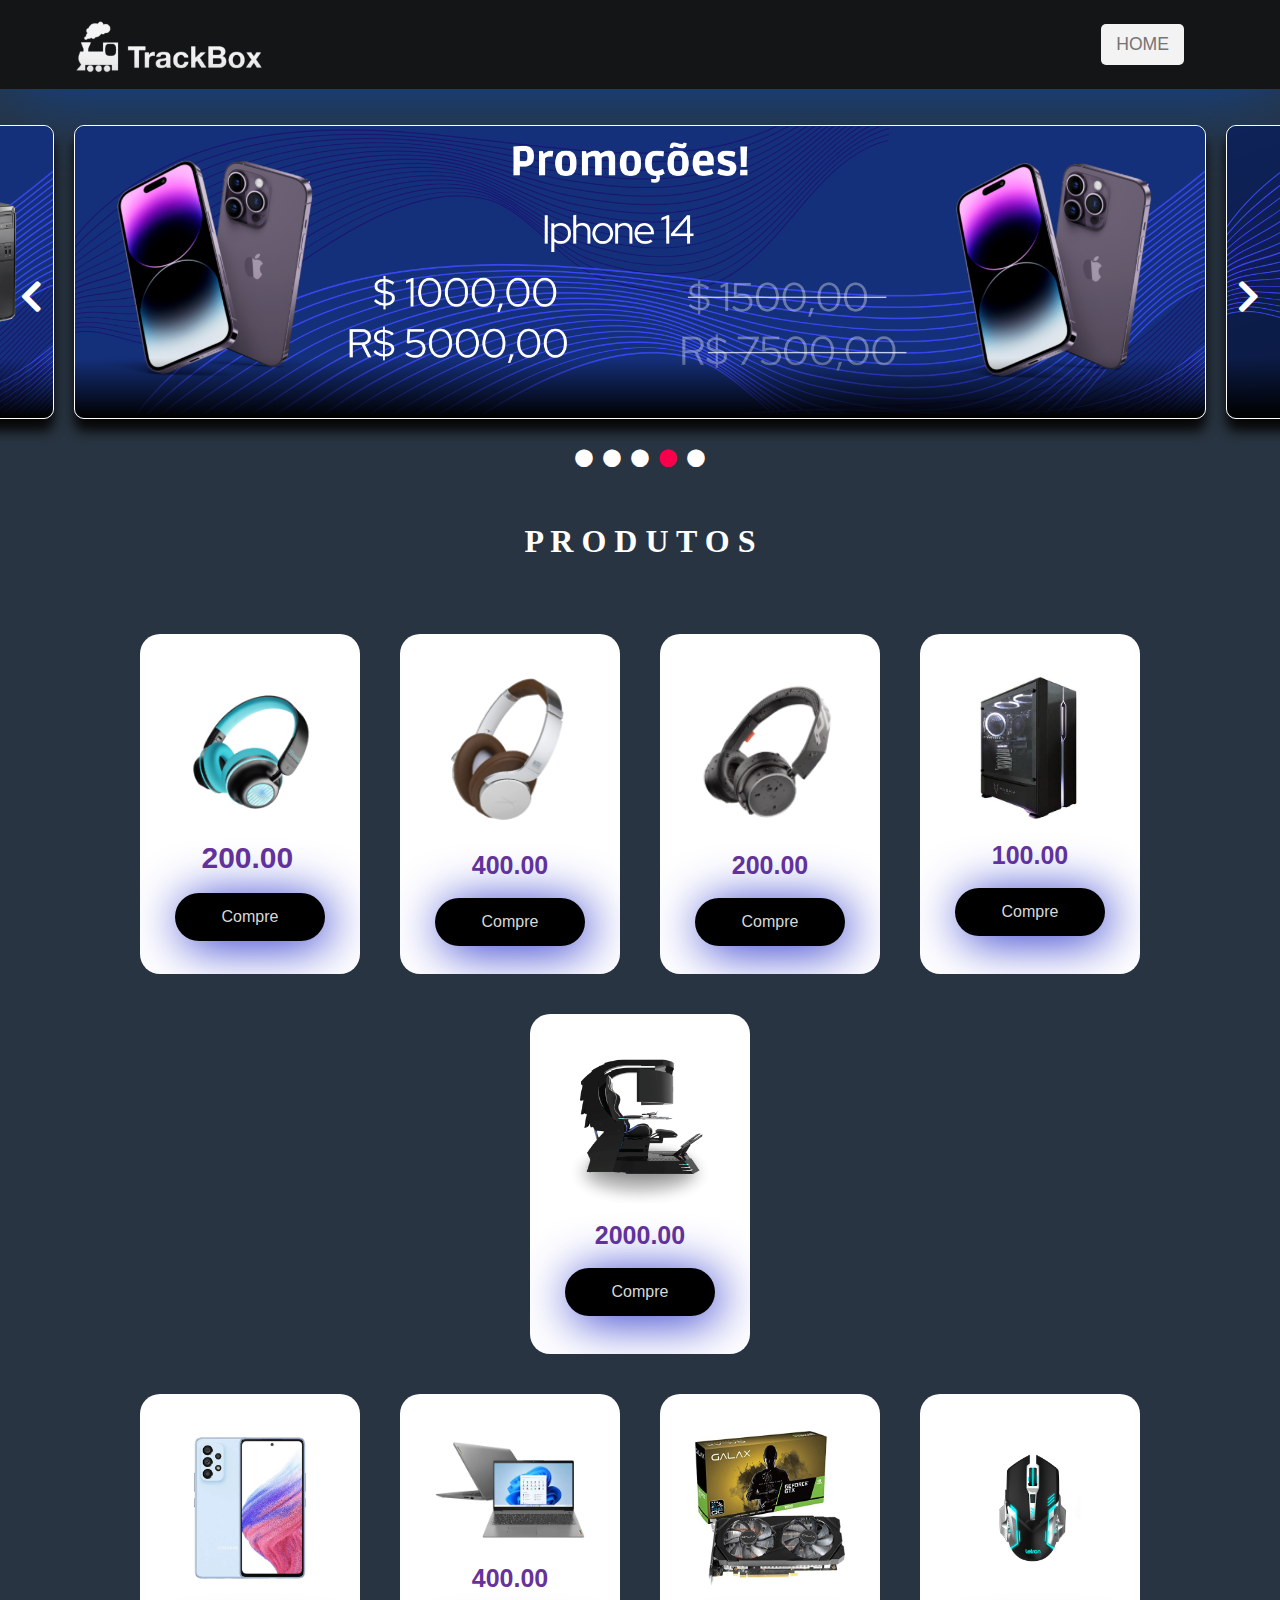
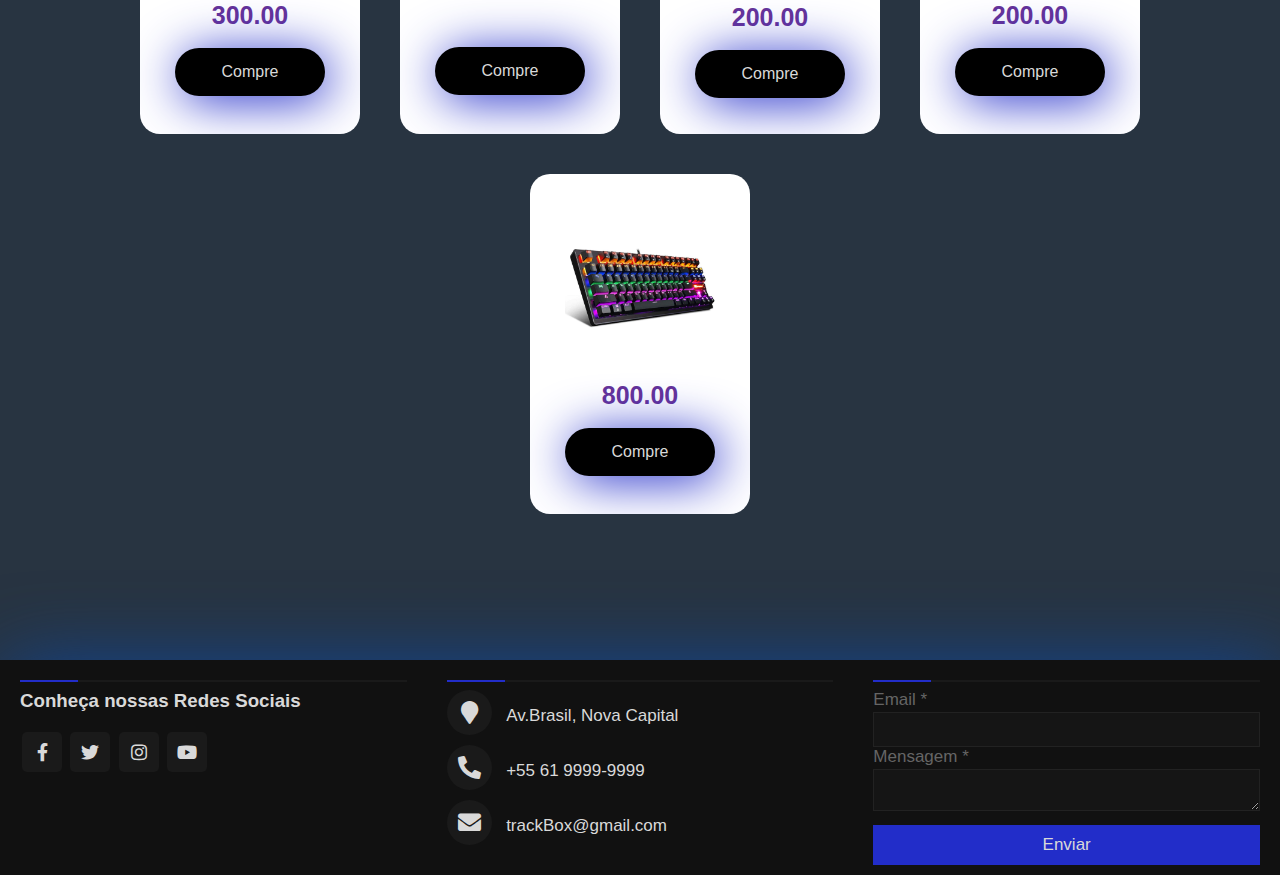
<file: index.html>
<!DOCTYPE html>
<html lang="pt-br">

<head>
    <meta charset="UTF-8">
    <meta http-equiv="X-UA-Compatible" content="IE=edge">
    <meta name="viewport" content="width=device-width, initial-scale=1.0">
    <link rel="stylesheet" href="https://use.fontawesome.com/releases/v5.11.2/css/all.css" />
    <link rel="preconnect" href="https://fonts.googleapis.com">
    <link rel="preconnect" href="https://fonts.gstatic.com" crossorigin>
    <link href="https://fonts.googleapis.com/css2?family=Koulen&family=PT+Sans&display=swap" rel="stylesheet">
    <link rel="stylesheet" href="css/style.css" />
    <title>Home</title>
</head>

<body>
    <!--Topo do Site-->
    <header>
        <nav class="nav-bar">
            
            <div class="logo">
                <img src="imagens/logo.png">
            </div>
         

            <!-- botão login -->
            <div class="login-button">
                <button><a href="index.html">HOME</a></button>
            </div>
            <!-- menu do celular -->
            <div class="mobile-menu-icon">
                <button onclick="menuShow()"><img class="icon" src="imagens/menu_white_36dp.svg"></button>

            </div>
        </nav>

        <!-- links do celular -->
        <div class="mobile-menu">
           
            <div class="login-button">
                <button><a href="index.html">HOME</a></button>
            </div>
        </div>

    </header>


    <main>

        <br><br>
        <div class="wrapper">
            <div class="slide-wrapper" data-slide="wrapper">
                <button class="slide-nav-button slide-nav-previous fas fa-chevron-left"
                    data-slide="nav-previous-button"></button>
                <button class="slide-nav-button slide-nav-next fas fa-chevron-right"
                    data-slide="nav-next-button"></button>
                <div class="slide-list" data-slide="list">
                
                 
                    <div class="slide-item" data-slide="item" data-index="3">
                        <div class="slide-content">
                            <img class="slide-image" src="imagens/5.png" alt="produtos" />
                            <div class="slide-description">
                            </div>
                        </div>
                    </div>
                    <div class="slide-item" data-slide="item" data-index="4">
                        <div class="slide-content">
                            <img class="slide-image" src="imagens/1.png" alt="produtos" />
                            <div class="slide-description">
                            </div>
                        </div>
                    </div>
                    <div class="slide-item" data-slide="item" data-index="5">
                        <div class="slide-content">
                            <img class="slide-image" src="imagens/2.png" alt="produtos" />
                            <div class="slide-description">
                            </div>
                        </div>
                    </div>
                    <div class="slide-item" data-slide="item" data-index="6">
                        <div class="slide-content">
                            <img class="slide-image" src="imagens/3.png" alt="produtos" />
                            <div class="slide-description">
                            </div>
                        </div>
                    </div>
                    <div class="slide-item" data-slide="item" data-index="7">
                        <div class="slide-content">
                            <img class="slide-image" src="imagens/4.png" alt="produtos" />
                            <div class="slide-description">
                            </div>
                        </div>
                    </div>
                </div>
                <div class="slide-controls" data-slide="controls-wrapper">
                </div>
            </div>
        </div>



        <br><br><br>

        <h1 class="promocao">P R O D U T O S</h1>
        <br><br><br>


        <div class="service1">
            <!--Div principal -->

            <div class="box1">
                <!-- Div produtos geral -->
                <div class="card1">
                    <img src="imagens/main1.png" width="150px">
                    <br>
                    <h3 id="valorDoProduto">200.00</h3>
                    <h3 id="valorDoProduto2"></h3>
                    <br>
                    <button><a href="compra.html">Compre</a></button>

                </div>

                <div class="card1">
                    <img src="imagens/main2.png" width="150px">
                    <br>
                    <h3 id="valorDoProduto3">400.00</h3>
                    <h3 id="valorDoProduto4"></h3>
                    <br>
                    <button><a href="compra.html">Compre</a></button>

                </div>

                <div class="card1">
                    <img src="imagens/main3.png" width="150px">
                    <br>
                    <h3 id="valorDoProduto5">200.00</h3>
                    <h3 id="valorDoProduto6"></h3>
                    <br>
                    <button><a href="compra.html">Compre</a></button>

                </div>

                <div class="card1">
                    <img src="imagens/pc-gamer.jpg" width="150px">
                    <br>
                    <h3 id="valorDoProduto7">100.00</h3>
                    <h3 id="valorDoProduto8"></h3>
                    <br>
                    <button><a href="compra.html">Compre</a></button>

                </div>

                <div class="card1">
                    <img src="imagens/l.png" width="150px">
                    <br>
                    <h3 id="valorDoProduto9">2000.00</h3>
                    <h3 id="valorDoProduto10"></h3>
                    <br>
                    <button><a href="compra.html">Compre</a></button>

                </div>

                


            </div><!-- Div produtos geral -->

            
            <div class="box1">
                <!-- Div produtos geral -->
                <div class="card1">
                    <img src="imagens/ll.webp" width="150px">
                    <br>
                    <h3 id="valorDoProduto11">300.00</h3>
                    <h3 id="valorDoProduto12"></h3>
                    <br>
                    <button><a href="compra.html">Compre</a></button>

                </div>

                <div class="card1">
                    <img src="imagens/lll.webp" width="150px">
                    <br>
                    <h3 id="valorDoProduto13">400.00</h3>
                    <h3 id="valorDoProduto14"></h3>
                    <br><br><br>
                    <button><a href="compra.html">Compre</a></button>

                </div>

                <div class="card1">
                    <img src="imagens/llll.jpg" width="150px">
                    <br>
                    <h3 id="valorDoProduto15">200.00</h3>
                    <h3 id="valorDoProduto16"></h3>
                    <br>
                    <button><a href="compra.html">Compre</a></button>

                </div>

                <div class="card1">
                    <img src="imagens/lllll.png" width="150px">
                    <br>
                    <h3 id="valorDoProduto17">200.00</h3>
                    <h3 id="valorDoProduto18"></h3>
                    <br>
                    <button><a href="compra.html">Compre</a></button>

                </div>

                <div class="card1">
                    <img src="imagens/llllll.webp" width="150px">
                    <br>
                    <h3 id="valorDoProduto19">800.00</h3>
                    <h3 id="valorDoProduto20"></h3>
                    <br>
                    <button><a href="compra.html">Compre</a></button>

                </div>

                


            </div><!-- Div produtos geral -->
            

            
            

        </div>


    </main>


    <br><br><br><br><br><br><br>
    <!-- Roda pé -->
    <footer>
        <div class="main-content">
            <div class="left box">
                <div class="content">
                    <h3>Conheça nossas Redes Sociais</h3>
                    <div class="social">
                        <a href="#"><span class="fab fa-facebook-f"></span></a>
                        <a href="#"><span class="fab fa-twitter"></span></a>
                        <a href="#"><span class="fab fa-instagram"></span></a>
                        <a href="#"><span class="fab fa-youtube"></span></a>
                    </div>
                </div>
            </div>
            <!--left box-->
            <div class="center box">
                <div class="content">
                    <div class="place">
                        <span class="fas fa-map-marker"></span>
                        <span class="text">Av.Brasil, Nova Capital</span>
                    </div>

                    <div class="phone">
                        <span class="fas fas fa-phone-alt"></span>
                        <span class="text">+55 61 9999-9999</span>
                    </div>

                    <div class="email">
                        <span class="fas fa-envelope"></span>
                        <span class="text">trackBox@gmail.com</span>
                    </div>
                </div>
            </div>
            <div class="right box">
                <div class="content">
                    <form action="#">
                        <div class="email">
                            <div class="text">Email *</div>
                            <input type="email" required>
                        </div>
                        <div class="msg">
                            <div class="text">Mensagem *</div>
                            <textarea rows="2" cols="25" required></textarea>
                        </div>
                        <div class="btn">
                            <button type="submit">Enviar</button>
                        </div>
                    </form>
                </div>
            </div>
        </div>

    </footer>

</body>


<script src="js/js.js"></script>
<script src="js/slides.js"></script>
<script>initSlider({autoPlay: true,startAtIndex: 0,timeInterval: 2000})</script>

<script>
  

////////////////////////////////////////////////////////////////////////////////////////////////////////




</script>

</html>
</file>
<file: css/style.css>
* {
    margin: 0;
    padding: 0;
    border: 0;
    box-sizing: border-box;
    color: #d9d9d9;
    font-family: 'Poppins', sans-serif;
    text-decoration: none;
    list-style: none;
}

:root {
    --bg-color: var(--bg-color) #1d2631;
    --tex-color: #fff;
    --main-color: #34e7f8;
    --other-color: #fcfcfc;
    --h1-font: 4rem;
    --p-font: 1rem;
}

body {
    background-color: #283441;
    color: var(--tex-color);
}


/*SLIDER*/

.slide-wrapper {
    display: flex;
    justify-content: center;
    flex-direction: column;
    overflow: hidden;
    width: 100%;
}

/*POSIÇÃO OU FORMATAÇÃO DAS IMAGENS DOS SLIDES*/
.slide-list {
    display: flex;
}

/*POSIÇÃO OU FORMATAÇÃO DAS IMAGENS DOS SLIDES*/
.slide-item {
    cursor: grab;
    flex-shrink: 0;
    padding: 0 10px;
    width: 90vw;
}

/*POSIÇÃO OU FORMATAÇÃO DAS IMAGENS DOS SLIDES*/
.slide-content {
    border-radius: 10px;
    border: 1px solid #fff;
    box-shadow: #070707 0px 12px 12px;
    position: relative;
}

/*POSIÇÃO OU FORMATAÇÃO DAS IMAGENS DOS SLIDES*/
.slide-image {
    border-radius: 10px;
    width: 100%;
}

/*POSIÇÃO DOS TITULOS DAS FOTOS E O TAMANHO DAS DIVS*/
.slide-description {
    border-radius: 10px;
    background: linear-gradient(to top, #000, transparent);
    color: #fff;
    position: absolute;
    padding: 30px;
    bottom: 0;
    width: 100%;
}

/*LAYOUT DOS TITULOS DOS JOGOS*/
.slide-description h3 {
    font-family: 'Koulen', sans-serif;
    font-size: 48px;
    position: relative;
    top: 16px
}

/*POSIÇÃO E LAYOUT DOS BOTÕES DOS SLIDES*/
.slide-nav-button {
    background: transparent;
    color: #fff;
    cursor: pointer;
    font-size: 36px;
    position: absolute;
    z-index: 1;
}

/*POSIÇÃO E LAYOUT DOS BOTÕES DOS SLIDES - SETAS*/
.slide-nav-previous {
    left: 20px;
}

.slide-nav-next {
    right: 20px;
}

/*POSIÇÃO DOS BOTÕES DOS SLIDES - BOLINHAS*/
.slide-controls {
    margin: 30px auto 0;
}

/*LAYOUT DOS BOTÕES DOS SLIDES - BOLINHAS*/
.slide-control-button {
    color: #fff;
    cursor: pointer;
    background: transparent;
    font-size: 18px;
    margin: 0 5px;
}

.slide-control-button.active {
    color: #f9004d;
}

/*MOVIMENTAÇÃO DO SLIDER*/
@media screen and (max-width: 768px) {
    .slide-description {
        padding: 10px;
    }

    .slide-description h3 {
        font-size: 24px;
        top: 0;
    }

    .slide-description p {
        display: none;
    }

    .slide-nav-button {
        margin-top: -20px;
        font-size: 28px;
    }

    .slide-nav-previous {
        left: 10px;
    }

    .slide-nav-next {
        right: 10px;
    }

    .slide-controls {
        margin: 15px auto 0;
    }

    .slide-control-button {
        font-size: 14px;
    }
}


/*Header*/
@import url('httls://fonts.googleapis.com/css2?family=Inter:wght@200;300;400;500&display=swap');

header {
    background-color: rgba(17, 17, 17, 0.884);
    box-shadow: 5px 5px 80px #0f4596;

}

/*POSIÇÃO DOS ITENS DO HEADER*/
.nav-bar {
    display: flex;
    justify-content: space-between;
    padding: 1.5rem 6rem;
}

/*POSIÇÃO DA LOGO*/
.logo {
    display: flex;
    align-items: center;

}

.logo img {
    position: absolute;
    margin-left: -2%;
    width: 200px;

}

/*LAYOUT DA LOGO*/
.logo h1 {
    color: white;
    font-family: Apple Chancery, cursive;
}

/*LINKS*/
.nav-list {
    display: flex;
    justify-content: center;
}

.nav-item {
    margin: 0 15px;
}

.nav-link {
    text-decoration: none;
    font-size: 1.15rem;
    color: white;
    font-weight: 400;
}

/*POSIÇÃO DOS LINKS*/
.nav-list ul {
    display: flex;
    justify-content: center;
    list-style: none;
}

.nav-item {
    margin: 0 15px;
}

.nav-link {
    text-decoration: none;
    font-size: 1.15rem;
    color: rgb(255, 255, 255);
    font-weight: 400;
}

/*LAYOUT DO BOTAO LOGIN O POSIÇÃO*/
.login-button button {
    border: none;
    background-color: rgb(243, 243, 243);
    padding: 10px 15px;
    border-radius: 5px;
}

/*LAYOUT DO BOTAO LOGIN O POSIÇÃO*/
.login-button a {
    text-decoration: none;
    color: #757575;
    font-weight: 500;
    font-size: 1.1rem;
}

/*MENU HAMBURGER*/
.mobile-menu-icon {
    display: none;
    margin-top: 13px;
}

/*MENU HAMBURGER*/
.mobile-menu {
    display: none;
}

/*MODIFICAÇÃO DO MODO DE COMPUTADOR PARA O DE CELULAR*/
@media screen and (max-width: 730px) {
    .nav-bar {
        padding: 1.5px 4rem;
    }

    .nav-item {
        display: none;
    }

    .login-button {
        display: none;
    }

    .mobile-menu-icon {
        display: block;
    }

    .mobile-menu-icon button {
        background-color: transparent;
        border: none;
        cursor: pointer;
    }

    .mobile-menu ul {
        display: flex;
        flex-direction: column;
        text-align: center;
        padding-bottom: 1rem;
    }

    .mobile-menu .nav-item {
        display: block;
        padding-top: 1.2rem;
    }

    .mobile-menu .login-button {
        display: block;
        padding: 1rem 2rem;
    }

    .mobile-menu .login-button button {
        width: 100%;
    }

    .open {
        display: block;

    }
}

/*RODAPÉ*/

/*POSIÇÃO DO RODAPÉ*/
footer {
    position: relative;
    bottom: 0px;
    width: 100%;
    background: #111;
    box-shadow: 5px 5px 80px #0f4596;
}

/*POSIÇÃO DOS CONTEUDOS DO RODAPÉ*/
.main-content {
    display: flex;
}

/*POSIÇÃO DOS CONTEUDOS DO RODAPÉ*/
.main-content .box {
    flex-basis: 50%;
    padding: 10px 20px;
}


/*POSIÇÃO DO RODAPÉ*/
.box .content {
    margin: 20px 0 0 0;
    position: relative;
}

/*LAYOUT DOS ELEMENTOS DO FOOTER*/
.box .content:after {
    position: absolute;
    content: '';
    width: 15%;
    height: 2px;
    /*Risquinhos*/
    background: #222dc9;
    top: -10px;
}

.box .content:before {
    position: absolute;
    content: '';
    height: 2px;
    width: 100%;
    background: #1a1a1a;
    top: -10px;
}

.left .content .social {
    margin: 20px 0 0 0;
}

.left .content .social a {
    padding: 0 2px;
}

.left .content .social a span {
    width: 40px;
    height: 40px;
    background: #1a1a1a;
    text-align: center;
    line-height: 40px;
    border-radius: 5px;
    font-size: 18px;
    transition: 0.3s;
}

/*CORES DO HOVER DOS SOBRE NÓS*/
.left .content .social a span:hover {
    background: #222dc9;
}

.left .content p {
    text-align: justify;
}

.center .content .fas {
    font-size: 23px;
    background: #1a1a1a;
    width: 45px;
    height: 45px;
    line-height: 45px;
    text-align: center;
    border-radius: 50%;
    transition: 0.3s;
    cursor: pointer;
}

/*CORES DO HOVER DOS ENDEREÇOS*/
.center .content .fas:hover {
    background: #222dc9;
}

.center .content .text {
    font-size: 17px;
    font-weight: 500;
    padding-left: 10px;
}

.center .content .phone {
    margin: 10px 0;
}

.center .content .msg {
    margin-top: 10px;
}

/*CORES DAS CAIXAS DE TEXTO*/
.right form input,
.right form textarea {
    width: 100%;
    font-size: 17px;
    background: #151515;
    padding-left: 10px;
    border: 1px solid #222222;
}

.right form input {
    height: 35px;
}


/*COR DOS TEXTOS DO EMAIL E MENSAGEM*/
.right form .text {
    font-size: 17px;
    margin-bottom: 2px;
    color: #656565;
}

.right form .btn {
    margin-top: 10px;
}

/*LAYOUT DO BOTAO ENVIAR*/
.right form .btn button {
    height: 40px;
    width: 100%;
    background: #222dc9;
    font-size: 17px;
    font-weight: 500;
    cursor: pointer;
    transition: .3s;
}

.right form .btn button:hover {
    background: #000;
}

/*POSIÇÃO DO TEXTO FINAL DO SITE*/
.bottom .center {
    padding: 5px;
    font-size: 15px;
    background: #151515;
    text-align: center;
}


/*MUDANÇA DA COR - HOVER*/
.bottom .center a {
    color: #222dc9;
    text-decoration: none;
}

.bottom .center a:hover {
    text-decoration: underline;
}

/*MODIFICAÇÃO DO MODO DE COMPUTADOR PARA O DE CELULAR*/
@media screen and (max-width: 900px) {
    footer {
        position: relative;
        bottom: 0px;
    }

    .main-content {
        flex-wrap: wrap;
        flex-direction: column;
    }

    .main-content .box {
        margin: 5px 0;
    }
}

/*PRODUTOS - DIVS*/
.box1 {
    justify-content: center;
    align-items: center;
    min-height: 400px;
    display: flex;
    flex-wrap: wrap
}

.card1 {
    height: 340px;
    width: 220px;
    padding: 20px 35px;
    background: #ffffff;
    border-radius: 20px;
    margin: 20px;
    position: relative;
    overflow: hidden;
    text-align: center;
    flex-direction: column;
    display: flex;
    justify-content: center;
    font-family: Impact, Haettenschweiler, 'Arial Narrow Bold', sans-serif;

}

.card1 h3 {
    color: rebeccapurple;
    font-size: 25px;
}

/*layout do titulo do botao*/
.promocao {
    text-align: center;
    font-family: Impact, fantasy;
    color: rgb(255, 255, 255);
}

/*layout do botão*/
.card1 button {
    background-color: #000000;
    color: white;
    padding: 15px 32px;
    font-size: 16px;
    box-shadow: 5px 5px 50px #222dc9;
    border-radius: 40px;
    cursor: pointer;

}

/*HOVER DOS LINKS*/
nav ul li a:hover {
    color: #a0c6ff;
    transition: 0.5;
}

.logo a {
    text-decoration: none;
}

.card1 a:hover {
    display: block;
    font-size: 11px;
    color: fff;
    padding: 5px 18px;
    border: 2px solid #f9004d;
    border-radius: 20px;
}

/*COMPRA*/

.containerDoFrete {
    margin-left: 3%;
    color: #000;
    margin-top: 3%;

}

#valorDoProduto {
    font-size: 30px;
    margin-top: 0%;
    margin-left: -3.5%;

}

#valorDoProduto2 {
    font-size: 30px;
    margin-top: 0%;
    margin-left: -3.5%;

}

.containerDoFrete h1 {
    font-size: 50px;
    margin-left: -5%;
    text-align: center;
}

.containerDoFrete p {
    font-size: 20px;

}

.containerDoFrete input {
    width: 35%;
    color: #000;
    font-size: 20px;
    height: 35px;
    border-radius: 10px;
    margin-left: 32%;
}

.containerDoFrete p {
    margin-left: 32%;
}

/* 
///////////////////////////////////////////////////// */

.containerDoFrete2 {
    margin-left: 3%;
    color: #000;
    margin-top: 3%;

}

.containerDoFrete2 h1 {
    font-size: 50px;
    margin-left: -5%;
    text-align: center;
}

.containerDoFrete2 p {
    font-size: 20px;

}

.containerDoFrete2 input {
    color: #000;
    font-size: 20px;
    height: 35px;
    width: 450px;
    border-radius: 10px;
    margin-left: 35.2%;
}

.containerDoFrete2 p {
    margin-left: 32%;
}

/* 
///////////////////////////////////////////////////// */

.containerDoFrete3 {
    margin-left: 3%;
    color: #000;
    margin-top: 3%;

}

.containerDoFrete3 h1 {
    font-size: 50px;
    margin-left: -5%;
    text-align: center;
}

.containerDoFrete3 h4 {
    font-size: 15px;
    margin-left: -5%;
    text-align: center;
}

.containerDoFrete3 p {
    font-size: 20px;

}

.containerDoFrete3 input {
    width: 35%;
    color: #000;
    font-size: 20px;
    height: 35px;
    border-radius: 10px;
    margin-left: 32%;
}

.containerDoFret3 p {
    margin-left: 32%;
}


/* 
///////////////////////////////////////////////////// */
.home-text h1 {
    font-size: var(--h1-font);
    line-height: 1.2;
    margin-bottom: 50px;

}

#resultado-box {
    margin-top: 3%;
    margin-left: 45.2%;

}

.confirmacao-dados {
    margin-left: 32%;
}

.home-text h5 {
    color: #ffffff99;
    font-size: 14px;
    font-weight: 400;
    margin-bottom: 60px;
}

.home-text h3 {
    font-size: 40px;
    font-weight: 700;
    letter-spacing: 2px;
    margin-bottom: 35px;
}


.home-img img {
    width: 28rem;
    height: 23rem;
    margin-left: 30%;
    align-items: center;
}




.btnCompra:hover {
    background: var(--tex-color);
    border: 2px solid var(--tex-color);
    color: #000;
}

.main {
    left: 12%;
    margin-top: -25%;
    margin-left: 20%;

    display: flex;
    flex-direction: column;
    justify-content: center;
    align-items: center;


}

.main li img {
    width: 50px;
    height: auto;
    max-width: 100%;
}

.row1 {
    background: var(--main-color);
    height: 70px;
    width: 70px;
    border-radius: 50%;
    justify-content: center;
    transition: all.55s ease;
    cursor: pointer;
    display: inline-flex;
}

.row1:hover {
    transform: translateY(-8px);

}

.row2 {
    background: #ff758d;
    height: 70px;
    width: 70px;
    border-radius: 50%;
    display: inline-flex;
    align-items: center;
    justify-content: center;
    transition: all.55s ease;
    cursor: pointer;
    margin-top: 2%;
    margin-bottom: 2%;
}

.row2:hover {
    transform: translateY(-8px);
}

.row3 {
    background: #ffd06d;
    height: 70px;
    width: 70px;
    border-radius: 50%;
    display: inline-flex;
    align-items: center;
    justify-content: center;
    transition: all.55s ease;
    cursor: pointer;

}

.row3:hover {
    transform: translateY(-8px);
}


#testeee {
    margin-left: -49%;

}


.sec {
    height: 850px;
    color: #fff;
    width: 97%;
    margin-left: 23px;
}

#sec1 button {
    display: inline-block;
    padding: 15px 70px;
    font-size: 16px;
    font-weight: 500;
    background: transparent;
    border: solid 2px var(--tex-color);
    transition: all.55 ease;
    color: #fff;
}


#sec1 {
    background: #000000a1;
    border: solid;
}

#sec2 {
    height: 850px;
    background: #000000a1;
    border: solid;
}



.continue-button {
    border-radius: 50px;
    display: inline-block;
    padding: 15px 70px;
    font-size: 16px;
    font-weight: 500;
    background: transparent;
    border: solid 2px var(--tex-color);
    transition: all.55 ease;
    color: #fff;
    margin-left: 42%;
    margin-top: 50px;
    cursor: pointer;
}

.continue-button2 {
    border-radius: 50px;
    display: inline-block;
    padding: 15px 70px;
    font-size: 16px;
    font-weight: 500;
    background: transparent;
    border: solid 2px var(--tex-color);
    transition: all.55 ease;
    color: #fff;
    cursor: pointer;
}

.continue-button3 {
    border-radius: 50px;
    display: inline-block;
    padding: 15px 70px;
    font-size: 16px;
    font-weight: 500;
    background: transparent;
    border: solid 2px var(--tex-color);
    transition: all.55 ease;
    color: #fff;
    cursor: pointer;
}

.com {

    margin-top: 13%;
    margin-left: 42%;

}


#sec3 {
    height: 850px;
    background: #000000a1;
    border: solid;
}


.confirmacao-button button {
    margin-top: 3%;
    margin-left: 45%;
    border-radius: 50px;
    display: inline-block;
    padding: 15px 70px;
    font-size: 16px;
    font-weight: 500;
    background: transparent;
    border: solid 2px var(--tex-color);
    transition: all.55 ease;
    color: #fff;
    cursor: pointer;
}



/*COMPRA celular*/
@media only screen and (max-width: 700px) {
    .continue-button {
        border-radius: 50px;
        display: inline-block;
        padding: 15px 70px;
        font-size: 16px;
        font-weight: 500;
        background: transparent;
        border: solid 2px var(--tex-color);
        transition: all.55 ease;
        color: #fff;
        margin-left: 20%;
        margin-top: 50px;
        cursor: pointer;
    }

    .logo img {
        position: absolute;
        margin-left: -10%;
        width: 150px;
    
    }

    .continue-button2 {
        border-radius: 50px;
        display: inline-block;
        padding: 15px 70px;
        font-size: 16px;
        font-weight: 500;
        background: transparent;
        border: solid 2px var(--tex-color);
        transition: all.55 ease;
        color: #fff;
        margin-left: 0;
        margin-top: -50%;
        cursor: pointer;
    }


    .containerDoFrete {

        color: #000;
        margin-top: 3%;

    }

    .containerDoFrete h1 {
        font-size: 45px;
        text-align: center;
        margin-left: 0%;
    }




    .containerDoFrete p {
        font-size: 20px;
    }

    .containerDoFrete input {
        color: #000;
        font-size: 20px;
        height: 35px;
        border-radius: 10px;
        width: 80%;
        margin-left: 30px;

    }

    .containerDoFrete p {
        margin-left: 30px;
    }

    /*////////////////////////////*/
    .containerDoFrete2 {

        color: #000;
        margin-top: 3%;

    }

    .containerDoFrete2 h1 {
        font-size: 45px;
        text-align: center;
        margin-left: 0%;
    }




    .containerDoFrete2 p {
        font-size: 20px;
    }

    .containerDoFrete2 input {
        color: #000;
        font-size: 20px;
        height: 35px;
        border-radius: 10px;
        width: 80%;
        margin-left: 30px;

    }

    .containerDoFrete2 p {
        margin-left: 30px;
    }

    /*/////////////////////////////////*/
    .containerDoFrete3 {

        color: #000;
        margin-top: 3%;

    }

    .containerDoFrete3 h1 {
        font-size: 50px;
        text-align: center;
    }




    .containerDoFrete3 p {
        font-size: 20px;
    }

    .containerDoFrete3 input {
        color: #000;
        font-size: 20px;
        height: 35px;
        border-radius: 10px;
        width: 80%;
        margin-left: 30px;

    }

    .containerDoFrete3 p {
        margin-left: 30px;
    }

    /*//////////////////////////////////////////////*/
    .imgDeCompra img {
        width: 200px;
        border-radius: 10px;
        margin-top: -20%;
        padding-left: 200px;
        background: rgba(34, 33, 33, 0.801);
    }


    .home {
        position: relative;
        height: 100vh;
        width: 100%;
        display: grid;
        grid-template-columns: repeat(2, 1fr);
        align-items: center;
        gap: 2rem;
    }

    .home-text h1 {
        font-size: 50px;
        text-align: center;

    }

    .home-text h5 {
        color: #ffffff99;
        font-size: 14px;
        font-weight: 400;
        margin-bottom: 60px;
    }

    .containerDoFrete h3 {
        font-size: 50px;
        text-align: center;
    }


    .home-img img {
        width: 28rem;
        height: 12rem;
        margin-left: 25%;
        align-items: center;
    }


    .btnCompra {
        display: inline-block;
        padding: 15px 70px;
        font-size: 16px;
        font-weight: 500;
        background: transparent;
        border: solid 2px var(--tex-color);
        transition: all.55 ease;
        color: #fff;
    }

    .btnCompra:hover {
        background: var(--tex-color);
        border: 2px solid var(--tex-color);
        color: #000;
    }

    .main {
        margin-top: -30%;
        margin-left: -4%;
        left: 20%;
        transform: translateY(-50%);
        display: flex;
        flex-direction: row;
        justify-content: center;
        align-items: center;
        gap: 2rem;
    }

    .com {
        margin-top: -35%;
        margin-left: 17%;

    }

    .main li img {
        width: 50px;
        height: auto;
        max-width: 100%;
    }

    .home-img h3 {
        font-size: 50px;
        margin-left: 10px;
        margin-top: 100px;
    }



    .row1 {
        background: var(--main-color);
        height: 60px;
        width: 60px;
        border-radius: 50%;
        justify-content: center;
        transition: all.55s ease;
        cursor: pointer;
        display: inline-flex;
        margin-top: 100%;
    }

    .row2 {
        background: #ff758d;
        height: 60px;
        width: 60px;
        border-radius: 50%;
        justify-content: center;
        transition: all.55s ease;
        cursor: pointer;
        display: inline-flex;
        margin-top: 100%;
    }

    .row3 {
        background: #ffd06d;
        height: 60px;
        width: 60px;
        border-radius: 50%;
        justify-content: center;
        transition: all.55s ease;
        cursor: pointer;
        display: inline-flex;
        margin-top: 100%;
    }



    .row:hover {
        transform: translateY(-8px);

    }



    /*mudar para compra*/
    html {
        scroll-behavior: smooth;
    }

    .confirmacao-dados {
        margin-left: 0;
    }

    .sec {
        height: 850px;
        color: #fff;
        width: 100%;
        margin: 0;


    }


    #sec1 button {
        border-radius: 30px;
    }



    #sec1 {
        background: #000000a1;
        border: solid;
    }

    #sec2 {
        height: 850px;
        background: #000000a1;
        border: solid;
    }

    #sec3 {
        height: 1000px;
        background: #000000a1;
        border: solid;
    }



    .impressao {
        text-align: center;
        width: 300px;
        margin-top: -25%;
        margin-left: 110px;
        font-size: 20px;
    }

    .ta {
        margin-left: 30%;
    }

    .moverOk {
        margin-left: 25%;
        margin-top: 120px;
        border-radius: 20px;

    }

    .ok {
        display: inline-block;
        padding: 15px 70px;
        font-size: 16px;
        font-weight: 500;
        background: transparent;
        border: solid 2px var(--tex-color);
        transition: all.55 ease;
        color: #fff;
    }

    .continue-button {
        display: inline-block;
        padding: 15px 70px;
        font-size: 16px;
        font-weight: 500;
        background: transparent;
        border: solid 2px var(--tex-color);
        box-shadow: 5px 5px 80px #0f4596;
        transition: all.55 ease;
        color: #fff;
        cursor: pointer;
    }

    .home-text h1 {
        display: flex;
    }


    .home-img img {
        width: 230px;
        margin-left: 15%;
    }

    #valor-frete {
        margin-left: -160px;
    }

    .posisaoInformacoes {
        float: left;
    }

    #sec3 p {
        margin-left: 0px;
        margin-top: 15px;
    }

    .confirmacao-button button {
        border-radius: 30px;
        background: transparent;
        color: white;
        border: solid white 2px;
        font-size: 15px;
        margin-left: 20%;
        margin-top: 50px;
    }

    .confirmacao-button p {
        margin-left: 20%;
        margin-top: 50px;
    }

    #resultado-box {
        margin-left: 17%;

    }
}
</file>
